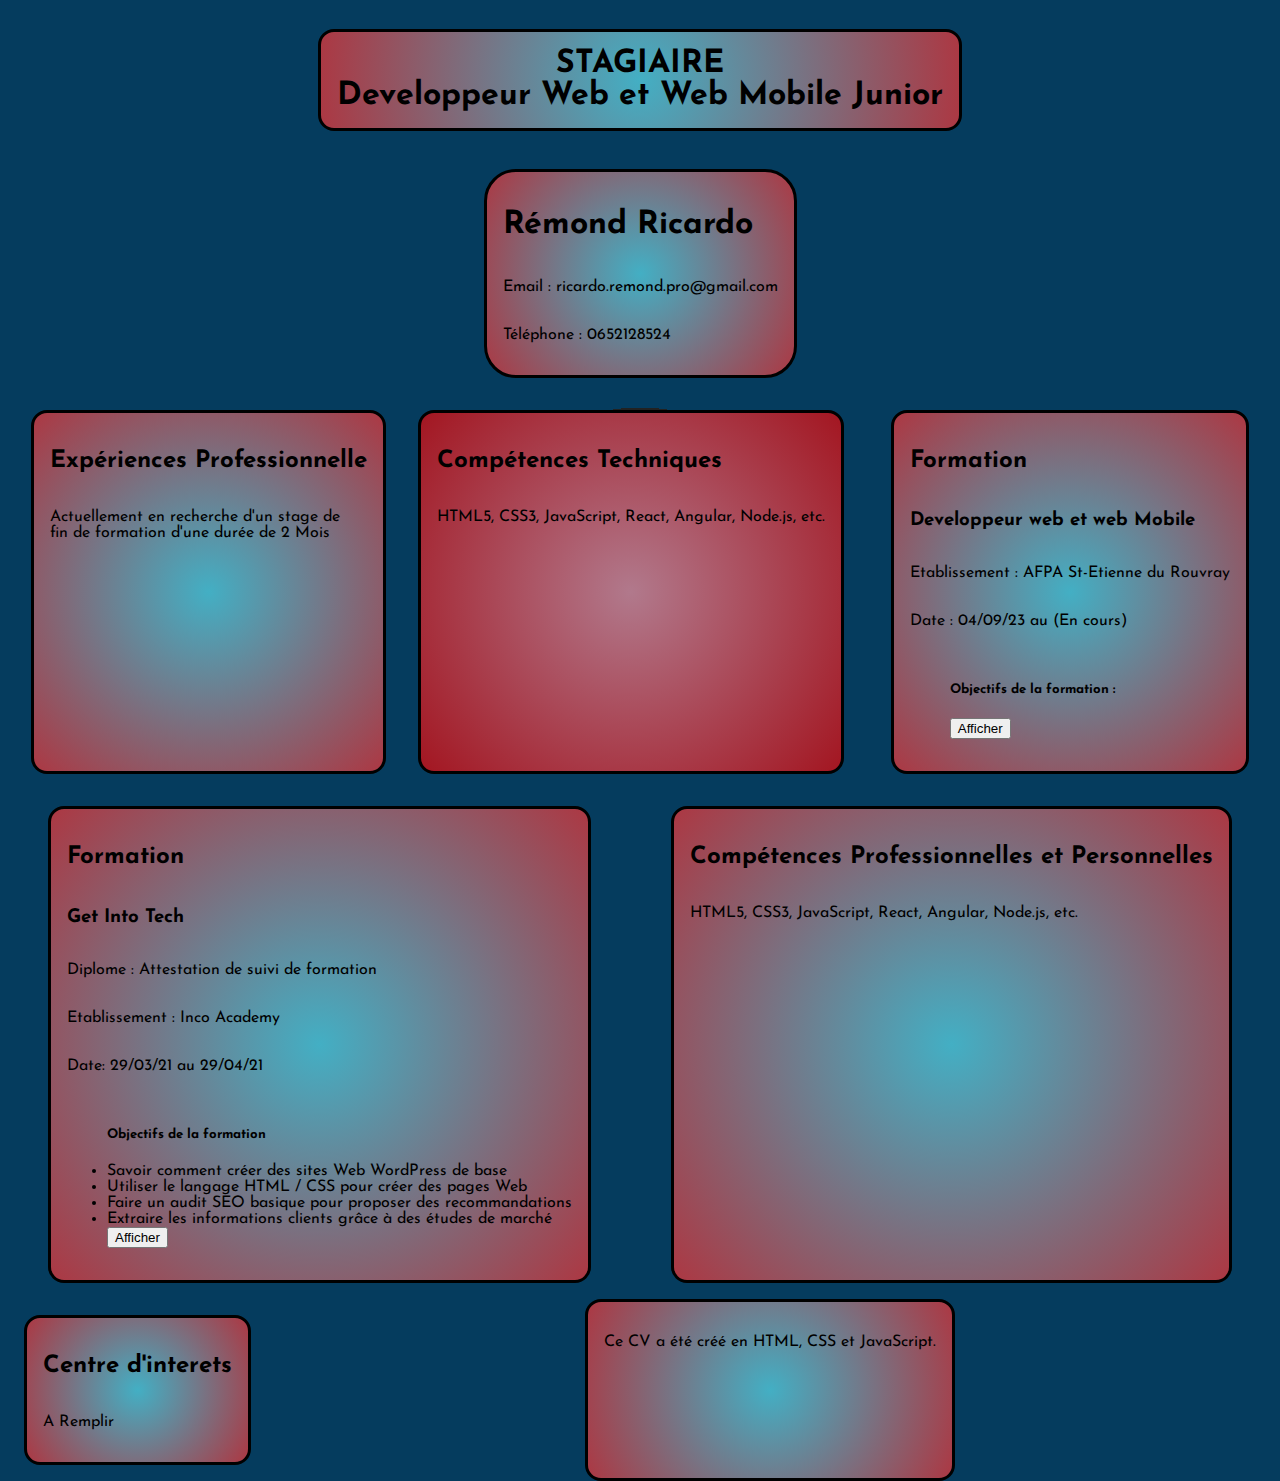
<file: index3.html>
<!DOCTYPE html>
<html lang="fr">

<head>
    <meta charset="UTF-8">
    <meta name="viewport" content="width=device-width, initial-scale=1.0">
    <link rel="preconnect" href="https://fonts.googleapis.com">
    <link rel="preconnect" href="https://fonts.gstatic.com" crossorigin>
    <link href="https://fonts.googleapis.com/css2?family=Josefin+Sans&display=swap" rel="stylesheet">
    <link rel="stylesheet" href="assets/style3.css">
    <title>Curriculum Vitae</title>
</head>

<body>
    <div class="titreEtInfoPerso">
        <H1 class="titre">STAGIAIRE
            <br>Developpeur Web et Web Mobile Junior
        </H1>
        <header class="infoPerso">
            <h1>Rémond Ricardo</h1>
            <p>Email : ricardo.remond.pro@gmail.com</p>
            <p>Téléphone : 0652128524</p>
        </header>
    </div>

    <div class="experiencesProEtCompetencesTechniques">
        <section class="experiencesPro">
            <h2>Expériences Professionnelle</h2>
            <p> Actuellement en recherche d'un stage de <br> fin de formation d'une durée de 2 Mois </p>
        </section>
        <section class="competencesTechniques">
            <h2>Compétences Techniques</h2>
            <p>HTML5, CSS3, JavaScript, React, Angular, Node.js, etc.</p>
        </section>
    </div>

    <div class="formationAFPA" id="formationAFPA">
        <h2>Formation</h2>
        <h3>Developpeur web et web Mobile </h3>
        <p>Etablissement : AFPA St-Etienne du Rouvray </p>
        <p>Date : 04/09/23 au (En cours)</p>
        <ul>
            <h5>
                Objectifs de la formation :
            </h5>
            <button class="voirPlus" id="btnAfficherAFPA">Afficher </button>
            <button class="voirPlus" id="btnCacherAFPA" style="display: none;">Cacher</button>
        
    </div>



    <div class="formationINCO">
        <h2>Formation</h2>
        <h3>Get Into Tech</h3>
        <p>Diplome : Attestation de suivi de formation</p>
        <p>Etablissement : Inco Academy</p>
        <p>Date: 29/03/21 au 29/04/21</p>
        <ul>
            <h5>
                Objectifs de la formation
            </h5>
            <li>
                Savoir comment créer des sites Web WordPress de base
            </li>
            <li>
                Utiliser le langage HTML / CSS pour créer des pages Web
            </li>
            <li>
                Faire un audit SEO basique pour proposer des recommandations
            </li>
            <li>
                Extraire les informations clients grâce à des études de marché
            </li>
            <button class="voirPlus">Afficher </button>
        </ul>

    </div>




    <section class="competencesProEtPerso">
        <h2>Compétences Professionnelles et Personnelles</h2>
        <p>HTML5, CSS3, JavaScript, React, Angular, Node.js, etc.</p>
    </section>

    <section class="centreInteret">
        <h2>Centre d'interets </h2>
        <p>A Remplir</p>
    </section>


    <footer>
        <p>Ce CV a été créé en HTML, CSS et JavaScript.</p>
    </footer>


    <script src="script.js"></script>
</body>

</html>
</file>
<file: assets/style3.css>
html {
  height: 100%;
  background-color: #053C5E;
  background-image: radial-gradient(ellipse at 50% 45%, transparent 100px, #053C5E 100px), radial-gradient(ellipse at 50% 55%, transparent 100px, #053C5E 100px), radial-gradient(circle, #222 20px, white 20px, white 40px, transparent 0), radial-gradient(#222 150px, transparent);
  background-size: 500px 250px, 500px 250px, 100px 100px, 500px 250px;
  background-position: 50% 50%, 50% 50%, 50% 50%, 50% 50%;
  background-repeat: no-repeat;
  animation: 5s distress infinite linear;
}

body {
  display: flex;
  flex-wrap: wrap;
  justify-content: space-around;
  font-family: "Josefin Sans", sans-serif;
}
@keyframes distress {
  0% {
    background-position: 50% 50%, 50% 50%, calc(50% - 80px) 50%;
  }
  10% {
    background-position: 50% 50%, 50% 50%, calc(50% + 80px) 50%;
  }
  20% {
    background-position: 50% 50%, 50% 50%, 50% calc(50% - 50px);
  }
  30% {
    background-position: 50% 50%, 50% 50%, 50% calc(50% - 50px);
  }
  40% {
    background-position: 50% 50%, 50% 50%, calc(50% - 50px) calc(50% - 50px);
  }
  50% {
    background-position: 50% 50%, 50% 50%, calc(50% + 50px) calc(50% + 50px);
  }
  60% {
    background-position: 50% 50%, 50% 50%, calc(50% + 50px) calc(50% + 50px);
  }
  70% {
    background-position: 50% 50%, 50% 50%, calc(50% + 80px) 50%;
  }
  80% {
    background-position: 50% 50%, 50% 50%, calc(50% + 80px) calc(50% + 50px);
  }
  90% {
    background-position: 50% 50%, 50% 50%, calc(50% - 80px) 50%;
  }
  100% {
    background-position: 50% 50%, 50% 50%, calc(50% - 80px) 50%;
  }
}
body .titreEtInfoPerso {
  display: flex;
  flex-direction: column;
  align-items: center;
}
body .titreEtInfoPerso .titre {
  background: radial-gradient(circle, #43afc4, #AC3843);
  text-align: center;
  font-size: 2rem;
  height: -webkit-fill-available;
  border: solid;
  border-radius: 1rem;
  padding: 1rem;
}
body .titreEtInfoPerso .infoPerso {
  display: flex;
  flex-direction: column;
  width: -moz-fit-content;
  width: fit-content;
  margin: 1rem;
  padding: 1rem;
  border-radius: 2rem;
  border: solid black;
  background: radial-gradient(circle, #43afc4, #AC3843);
}
body .experiencesProEtCompetencesTechniques {
  display: flex;
  height: -webkit-fill-available;
  width: -moz-fit-content;
  width: fit-content;
  align-self: center;
}
body .experiencesProEtCompetencesTechniques .experiencesPro {
  background: radial-gradient(circle, #43afc4, #AC3843);
  display: flex;
  flex-direction: column;
  width: -moz-fit-content;
  width: fit-content;
  border: solid black;
  border-radius: 1rem;
  margin: 1rem;
  padding: 1rem;
  height: -webkit-fill-available;
}
body .experiencesProEtCompetencesTechniques .competencesTechniques {
  background: radial-gradient(circle, #43afc4, #AC3843);
  display: flex;
  flex-direction: column;
  width: -moz-fit-content;
  width: fit-content;
  border: solid black;
  border-radius: 1rem;
  margin: 1rem;
  padding: 1rem;
  background: radial-gradient(circle, #B1798C, #A31621);
}
body .formationAFPA {
  background: radial-gradient(circle, #43afc4, #AC3843);
  display: flex;
  flex-direction: column;
  width: -moz-fit-content;
  width: fit-content;
  border: solid black;
  border-radius: 1rem;
  margin: 1rem;
  padding: 1rem;
  height: -moz-fit-content;
  height: fit-content;
}
body .formationAFPA h2 {
  width: -moz-fit-content;
  width: fit-content;
}
body .formationAFPA h3 {
  width: -moz-fit-content;
  width: fit-content;
}
body .formationAFPA p {
  width: -moz-fit-content;
  width: fit-content;
}
body .formationINCO {
  background: radial-gradient(circle, #43afc4, #AC3843);
  display: flex;
  flex-direction: column;
  width: -moz-fit-content;
  width: fit-content;
  border: solid black;
  border-radius: 1rem;
  margin: 1rem;
  padding: 1rem;
}
body .competencesProEtPerso {
  background: radial-gradient(circle, #43afc4, #AC3843);
  display: flex;
  flex-direction: column;
  width: -moz-fit-content;
  width: fit-content;
  border: solid black;
  border-radius: 1rem;
  margin: 1rem;
  padding: 1rem;
}
body .centreInteret {
  background: radial-gradient(circle, #43afc4, #AC3843);
  display: flex;
  flex-direction: column;
  width: -moz-fit-content;
  width: fit-content;
  border: solid black;
  border-radius: 1rem;
  margin: 1rem;
  padding: 1rem;
}
body footer {
  background: radial-gradient(circle, #43afc4, #AC3843);
  border: solid;
  padding: 1rem;
  border-radius: 1rem;
  width: -moz-max-content;
  width: max-content;
  margin: 0 auto;
}
body footer p {
  text-align: center;
}/*# sourceMappingURL=style3.css.map */
</file>
